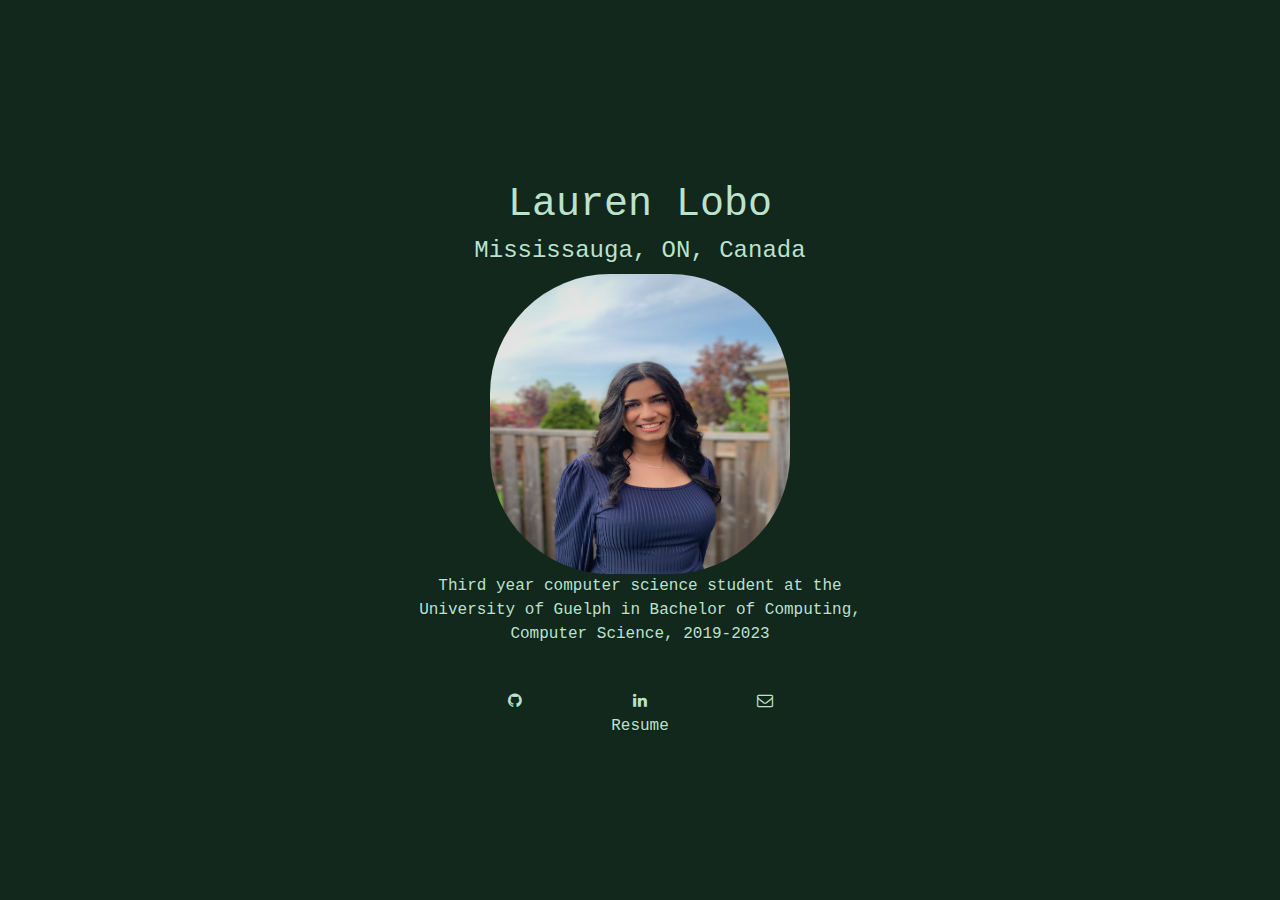
<file: index.html>
<!DOCTYPE html>

<html lang="en">
    <head>
        <meta charset="utf-8">
        <meta name="viewport" content="width=device-width, initial-scale=1, maximum-scale=1, shrink-to-fit=no, user-scalable=no">
        <meta name="description" content="Personal website for Lauren Lobo.">
        <meta name="keywords" content="lauren lobo, lauren, lobo, computer science">
        <meta name="author" content="Lauren Lobo">

        <title> Lauren Lobo</title>
        <link rel="icon" href="img/icon.ico">
        
        <!-- Bootstrap CSS -->
        <link rel="stylesheet" href="https://stackpath.bootstrapcdn.com/bootstrap/4.4.1/css/bootstrap.min.css" integrity="sha384-Vkoo8x4CGsO3+Hhxv8T/Q5PaXtkKtu6ug5TOeNV6gBiFeWPGFN9MuhOf23Q9Ifjh" crossorigin="anonymous">
        <!-- For font awesome icons -->
        <link href="https://maxcdn.bootstrapcdn.com/font-awesome/4.1.0/css/font-awesome.min.css" rel="stylesheet">

        <!-- My personal css -->
        <link rel="stylesheet" href="style.css">
    </head>

    <body>
        <div class="parentContainer">
            <div class="container">
                <!-- This is the faceshot section -->
                

                <!-- This section represents the text that is in the middle of the website. -->
                <div class="bodyText">
                    <div class="titleText">
                        <h1 class="name" style="font-family:'Courier New'">Lauren Lobo</h1>
                        <h4 class="hometown" style="font-family:'Courier New'">Mississauga, ON, Canada</h4>
                    </div>
                    <div class="faceshot header">
                        <img id="faceshot-image" src="IMG_7711.jpg">
                    </div>

                    <div class="description" >
                        <!-- Position/school -->
                        <p class="position" style="font-family:'Courier New'">Third year computer science student at the University of Guelph
                            in Bachelor of Computing, Computer Science, 2019-2023</h4>

                        <!-- Interest/hobbies of mine -->
                        <p class="interests">
                        </p> 

                    </div>
                </div>

                <div class="homeContainer-fluid">
                    <div class="row justify-content-center" id="workterm_reports">
                        
                    </div>
                </div>

                <!-- This section represents the bottom section with the icons and resume -->
                <div class="homeContainer-fluid">
                    <div class="mt-2 row justify-content-center" id="row_icons">
                        <!-- Links to my github, linkedin, and my email -->
                        <div class="col-md-1 col-centered" id="github">
                            <a class="github" href="https://github.com/lobolauren" target="_blank">
                                <!-- <img id="github-icon" src="img/GitHub_Logo.png"> -->
                                <i class="fa fa-github" id="github-icon"></i>
                            </a>
                        </div>

                        <div class="col-sm-2" id="linkedin">
                            <a class="linkedin" href="https://linkedin.com/in/lauren-lobo-69a55119b" target="_blank">
                                <!-- <img id="linkedin-icon" src="img/linkedin.png"> -->
                                <i class="fa fa-linkedin" id="linkedin-icon"></i>
                            </a>
                        </div>

                        <div class="col-sm-1">
                            <a class="email" href="mailto:lauren.m1001@gmail.com" target="_blank">
                                <i class="fa fa-envelope-o" id="email-icon"></i>
                            </a>
                        </div>
                    </div> 
                    
                    <div class="row"> 
                        <!-- A link to my resume. The d-none part only displays on small screens and larger -->
                        <div class="d-none d-sm-block col-xl pt-6">
                            <a class="resume" href="resume.pdf" target="_blank" style="font-family:'Courier New'">Resume</a>
                        </div>
                    </div>
                </div>
            </div>
        </div>

        <script src="https://code.jquery.com/jquery-3.4.1.slim.min.js" integrity="sha384-J6qa4849blE2+poT4WnyKhv5vZF5SrPo0iEjwBvKU7imGFAV0wwj1yYfoRSJoZ+n" crossorigin="anonymous"></script>
        <script src="https://cdn.jsdelivr.net/npm/popper.js@1.16.0/dist/umd/popper.min.js" integrity="sha384-Q6E9RHvbIyZFJoft+2mJbHaEWldlvI9IOYy5n3zV9zzTtmI3UksdQRVvoxMfooAo" crossorigin="anonymous"></script>
        <script src="https://stackpath.bootstrapcdn.com/bootstrap/4.4.1/js/bootstrap.min.js" integrity="sha384-wfSDF2E50Y2D1uUdj0O3uMBJnjuUD4Ih7YwaYd1iqfktj0Uod8GCExl3Og8ifwB6" crossorigin="anonymous"></script>       
    </body>
</html>
</file>
<file: style.css>
/* class styles*/
#linkedin-icon, #email-icon, #github-icon {
    width: 50px;
    color: #bbe2cd;
}


#github-icon {
    height: 70%;
}

#faceshot-image {
    border-radius: 40%;

    /* width and height */
    width: 300px;
    height: 300px;
}



.container {
    max-width: 1000px;
}

.bodyText {
    padding: 2%;
    text-align: center;
    width: 50%;
    margin: auto;
}

/* global styles */
img {
    max-width: 100%;
}

a, a:hover, a:focus, a:visited {
    color: #bbe2cd;
    text-decoration: Monospace;
}

html {
    height: 100%;
}

body {
    background-color: #12281d;
    color: #bbe2cd;
    font-family: system-ui, Monospace;
    line-height: 1.5; 
    font-weight: 400;
    height: 100%;
    text-shadow: 0 .05rem .1rem rgba(0, 0, 0, .2);
    
}

/* used for centering the div in the middle of the page */
.parentContainer {
    height: 100%;

    display: flex; 
    justify-content: center;
    align-items: center;
}

.row {
    color: #bbe2cd;
    text-align: center;
    bottom: 0;
}

#row_icons {
    flex-wrap: nowrap;
}

.faceshot {
    text-align: center;
}

#copyright {
    margin: auto;
    /* border: 3px solid green; */
    text-align: center;
}

.position, .interests {
    word-break: break-word;
}

/* media queries */
@media (max-width: 575.98px) {
    body {
        align-items: unset;
    }

    .titleText {
        padding-bottom: 10%;
    }

    .description {
        font-size: 13px;
    }

    .bodyText {
        padding: 2%;
        text-align: center;
        margin: auto;
        width: 100%;
    }
}

@media (max-width: 414px) {
    
}

@media (max-width: 360px) {

}

@media (max-width: 320px) {
    .name {
        font-size: 24px;
    }

    #exploreVideo {
        width: 250px;
        height: 150px;
    }
}

@media (max-height: 600px) {
    #faceshot-image {
        margin-top: 1%;
    }

   
}
</file>
